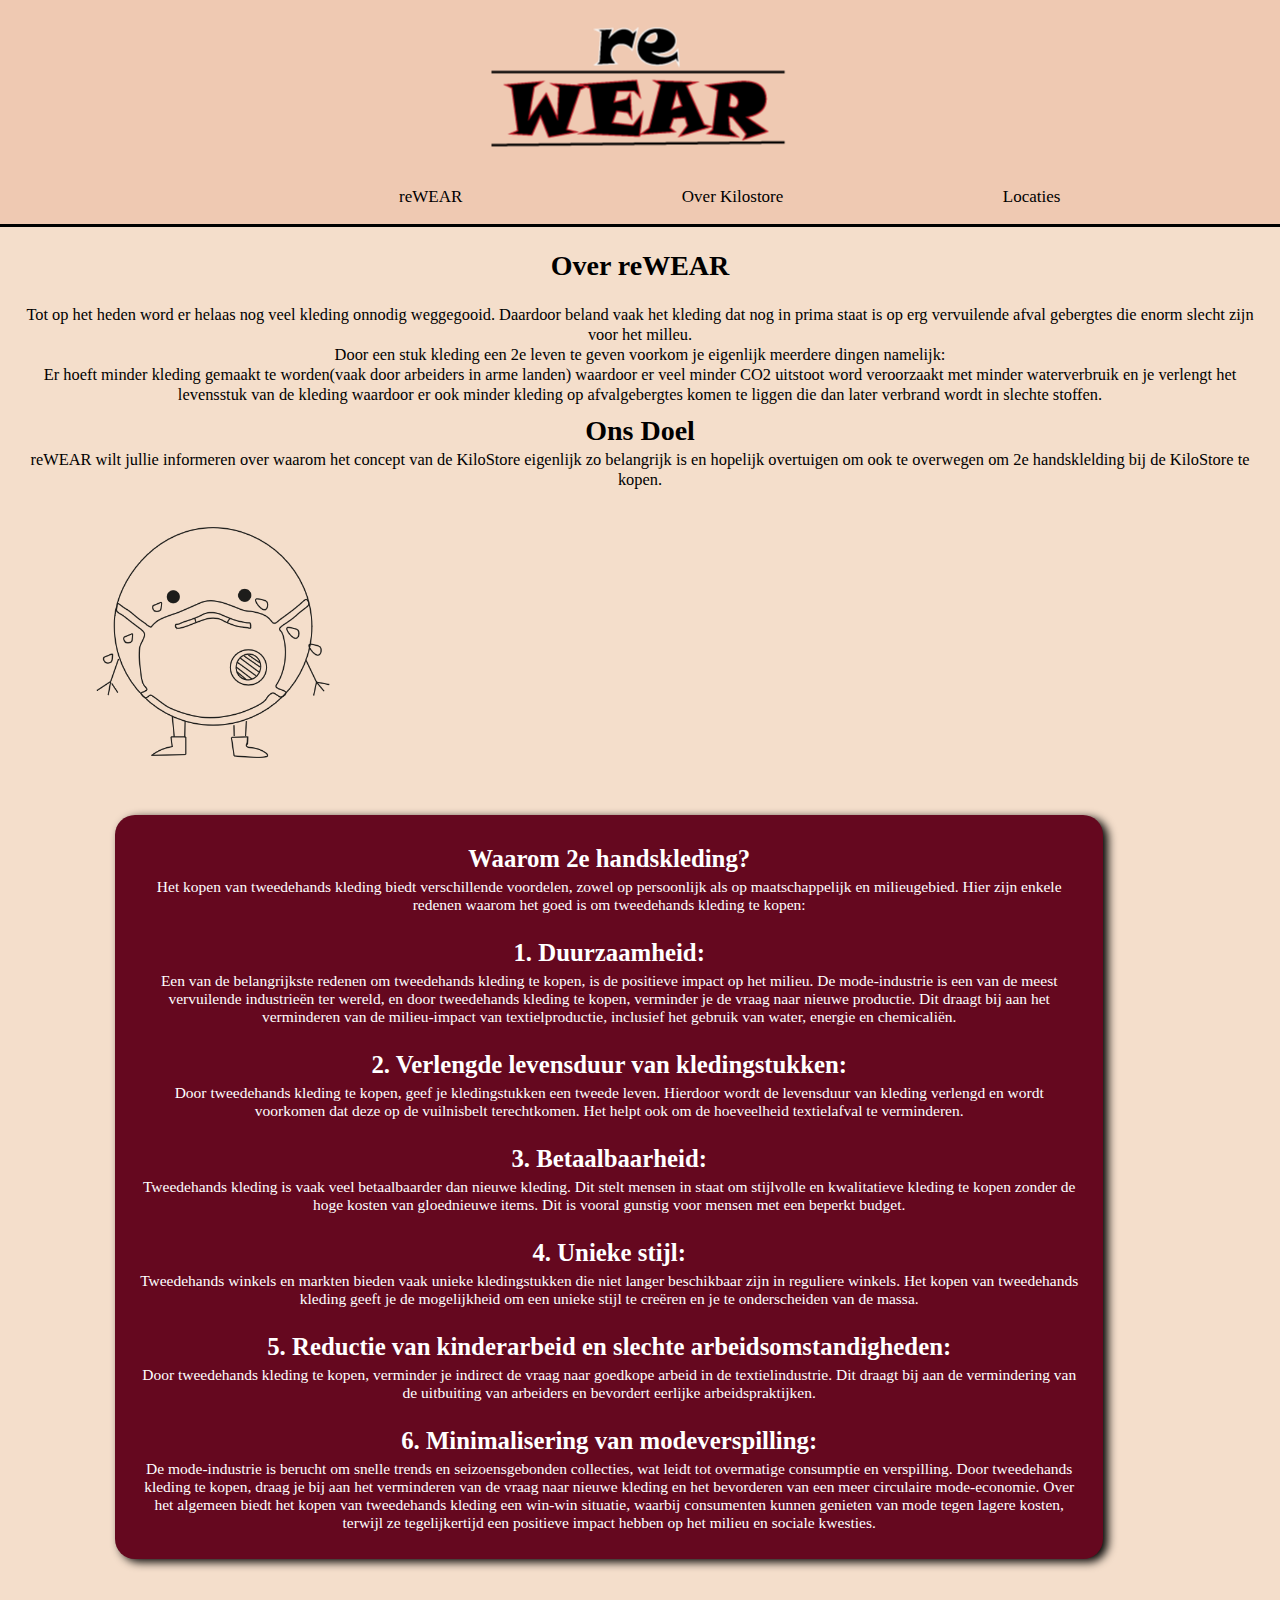
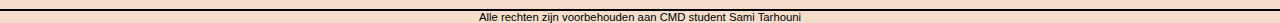
<file: index.html>
<!DOCTYPE html>
<html lang="en">

<head>
  <link rel="stylesheet" href="css.style.css">
  <meta charset="UTF-8">
  <meta name="viewport" content="width=device-width, initial-scale=1.0">
  <title>Homepage</title>
</head>

<body>
  <header>
    <figure>
      <a href="index.html"><img src="fotos/logo.png" alt="Afbeelding van de website logo">
    </figure>
    <nav>
      <ul>
        <li><a href="index.html">reWEAR</a></li>
        <li><a href="kilo.html">Over Kilostore</a></li>
        <li><a href="filialen.html">Locaties</a></li>
      </ul>
    </nav>
  </header>

  <main>
    <article class="tekst">
      <h2>Over reWEAR</h2>
      <p>Tot op het heden word er helaas nog veel kleding onnodig weggegooid.
        Daardoor beland vaak het kleding dat nog in prima staat is op erg vervuilende afval
        gebergtes die enorm slecht zijn voor het milleu.</p>
      <p>Door een stuk kleding een 2e leven te geven voorkom
        je eigenlijk meerdere dingen namelijk:</p>
      <p>Er hoeft minder kleding gemaakt te worden(vaak door arbeiders in arme
        landen) waardoor er veel minder CO2 uitstoot word veroorzaakt met minder waterverbruik en je verlengt het
        levensstuk van de kleding waardoor
        er ook minder kleding op afvalgebergtes komen te liggen die dan later verbrand wordt in slechte stoffen. </p>
      </article>
      <article class="tekst2">
        <h2>Ons Doel</h2>
      <p>reWEAR wilt jullie informeren over waarom het concept van de KiloStore eigenlijk zo belangrijk is en hopelijk
        overtuigen om ook te overwegen om 2e handsklelding bij de KiloStore te kopen.<p>
        <img src="fotos/wereld.png" alt="world with mask">
    </article>

    <article class="homescreen">
      <h2>Waarom 2e handskleding?</h2>
      <p>
        Het kopen van tweedehands kleding biedt verschillende voordelen, zowel op persoonlijk als op maatschappelijk en
        milieugebied. Hier zijn enkele redenen waarom het goed is om tweedehands kleding te kopen: </p>
      <h3>1. Duurzaamheid:</h3>
      <p>Een van de belangrijkste redenen om tweedehands kleding te kopen, is de positieve impact op het milieu. De
        mode-industrie is een van de meest vervuilende industrieën ter wereld, en door tweedehands kleding te kopen,
        verminder je de vraag naar nieuwe productie. Dit draagt bij aan het verminderen van de milieu-impact van
        textielproductie, inclusief het gebruik van water, energie en chemicaliën. </p>
      <h3>2. Verlengde levensduur van kledingstukken:</h3>
      <p>Door tweedehands kleding te kopen, geef je kledingstukken een tweede leven. Hierdoor wordt de levensduur van
        kleding verlengd en wordt voorkomen dat deze op de vuilnisbelt terechtkomen. Het helpt ook om de hoeveelheid
        textielafval te verminderen. </p>
      <h3>3. Betaalbaarheid:</h3>
      <p>Tweedehands kleding is vaak veel betaalbaarder dan nieuwe kleding. Dit stelt mensen in staat om stijlvolle en
        kwalitatieve kleding te kopen zonder de hoge kosten van gloednieuwe items. Dit is vooral gunstig voor mensen met
        een beperkt budget. </p>
      <h3>4. Unieke stijl:</h3>
      <p>Tweedehands winkels en markten bieden vaak unieke kledingstukken die niet langer beschikbaar zijn in reguliere
        winkels. Het kopen van tweedehands kleding geeft je de mogelijkheid om een unieke stijl te creëren en je te
        onderscheiden van de massa. </p>
      <h3>5. Reductie van kinderarbeid en slechte arbeidsomstandigheden:</h3>
      <p> Door tweedehands kleding te kopen, verminder je indirect de vraag naar goedkope arbeid in de textielindustrie.
        Dit draagt bij aan de vermindering van de uitbuiting van arbeiders en bevordert eerlijke arbeidspraktijken. </p>
      <h3>6. Minimalisering van modeverspilling:</h3>
      <p> De mode-industrie is berucht om snelle trends en seizoensgebonden collecties, wat leidt tot overmatige
        consumptie en verspilling. Door tweedehands kleding te kopen, draag je bij aan het verminderen van de vraag naar
        nieuwe kleding en het bevorderen van een meer circulaire mode-economie. 
        Over het algemeen biedt het kopen van tweedehands kleding een win-win situatie, waarbij consumenten kunnen
        genieten van mode tegen lagere kosten, terwijl ze tegelijkertijd een positieve impact hebben op het milieu en
        sociale kwesties.
      </p>
    </article>
  </main>

  <footer>
    <P> Alle rechten zijn voorbehouden aan CMD student Sami Tarhouni</P>
  </footer>

</body>

</html>
</file>
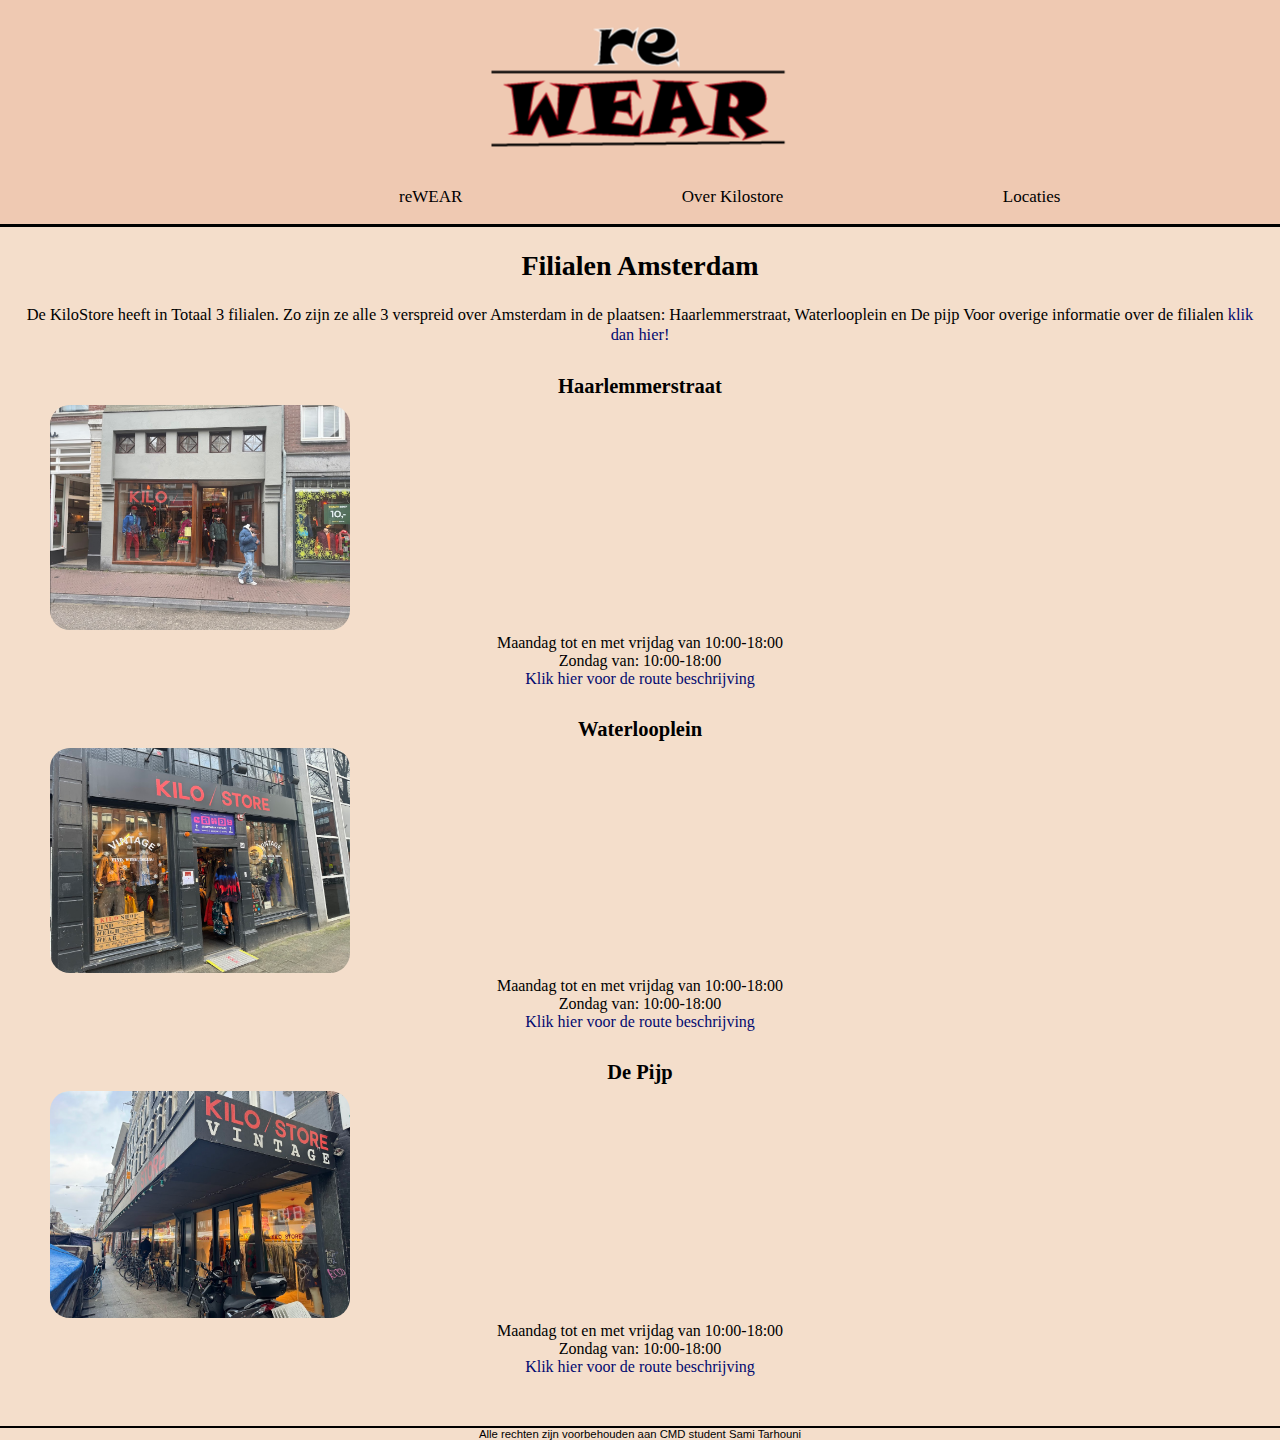
<file: filialen.html>
<!DOCTYPE html>
<html lang="en">

<head>
    <link rel="stylesheet" href="css.style.css">
    <meta charset="UTF-8">
    <meta name="viewport" content="width=device-width, initial-scale=1.0">
    <title>Locaties</title>
</head>

<body>
    <header>
        <figure>
            <a href="index.html"><img src="fotos/logo.png" alt="Afbeelding van de website logo">
        </figure>
        <nav>
            <ul>
                <li><a href="index.html">reWEAR</a></li>
                <li><a href="kilo.html">Over Kilostore</a></li>
                <li><a href="filialen.html">Locaties</a></li>
            </ul>
        </nav>
    </header>

    <main>
        <article class="tekst">
            <h2>Filialen Amsterdam</h2>
            <p>De KiloStore heeft in Totaal 3 filialen.
                Zo zijn ze alle 3 verspreid over Amsterdam in de plaatsen: Haarlemmerstraat, Waterlooplein en De pijp 
                Voor overige informatie over de filialen <a class="site" href="https://kilostore.nl/">
                    klik dan hier!</a>
            </p>
        </article>



        <article class="haarlem4">
            <h2>Haarlemmerstraat</h2>
            <img src="fotos/foto1.PNG" alt="foto van Haarlemmerstraat">
            <p>Maandag tot en met vrijdag van 10:00-18:00</p>
            <p>Zondag van: 10:00-18:00</p>
            <p><a class="site2" href="https://www.google.com/maps/place/Kilo+store,+Haarlemmerstraat+78,+1013+ET+Amsterdam/@
                52.3677395,4.8766952,14z/data=!4m6!3m5!1s0x47c6098471fc66a1:0xec8e9f01c5fd81f!8m2!3d52.3804115!4d4.891729!16s%2Fg%2F11kjg50c_1">Klik
                    hier voor
                    de route beschrijving</a></p>
        </article>

        <article class="haarlem4">
            <h2>Waterlooplein</h2>
            <img src="fotos/foto2.PNG" alt="foto van Haarlemmerstraat">
            <p>Maandag tot en met vrijdag van 10:00-18:00</p>
            <p>Zondag van: 10:00-18:00</p>
            <p><a class="site2" href="https://www.google.com/maps/place/Kilostore+Waterlooplein,+Jodenbreestraat+158,+1011+NS+Amsterdam/@52.3677395,4.8766952,14z/data=!4m6!3m5!1s0x47c609bdc8cf12c9:0x355ea9c18bdf4aa5!8m2!3d52.3686312!4d4.9030411!16s%2Fg%2F1q5gshtf_">Klik hier voor
                    de route beschrijving</a></p>
        </article>


        <article class="haarlem4">
            <h2>De Pijp</h2>
            <img src="fotos/foto3.PNG" alt="foto van Haarlemmerstraat">
            <p>Maandag tot en met vrijdag van 10:00-18:00</p>
            <p>Zondag van: 10:00-18:00</p>
            <p><a class="site2" href="https://www.google.com/maps/place/Kiloshop+de+Pijp/@52.3677395,4.8766952,14z/data=!4m7!3m6!1s0x47c609f2b9e15555:0x84396b14b7f645bd!8m2!3d52.355071!4d4.8916342!15sCglraWxvc3RvcmVaCyIJa2lsb3N0b3JlkgEWdmludGFnZV9jbG90aGluZ19zdG9yZeABAA!16s%2Fg%2F11hcz8xypn?entry=tts">Klik hier voor
                    de route beschrijving</a></p>
        </article>
    </main>

    <footer>
        <P> Alle rechten zijn voorbehouden aan CMD student Sami Tarhouni</P>
    </footer>

</body>

</html>
</file>
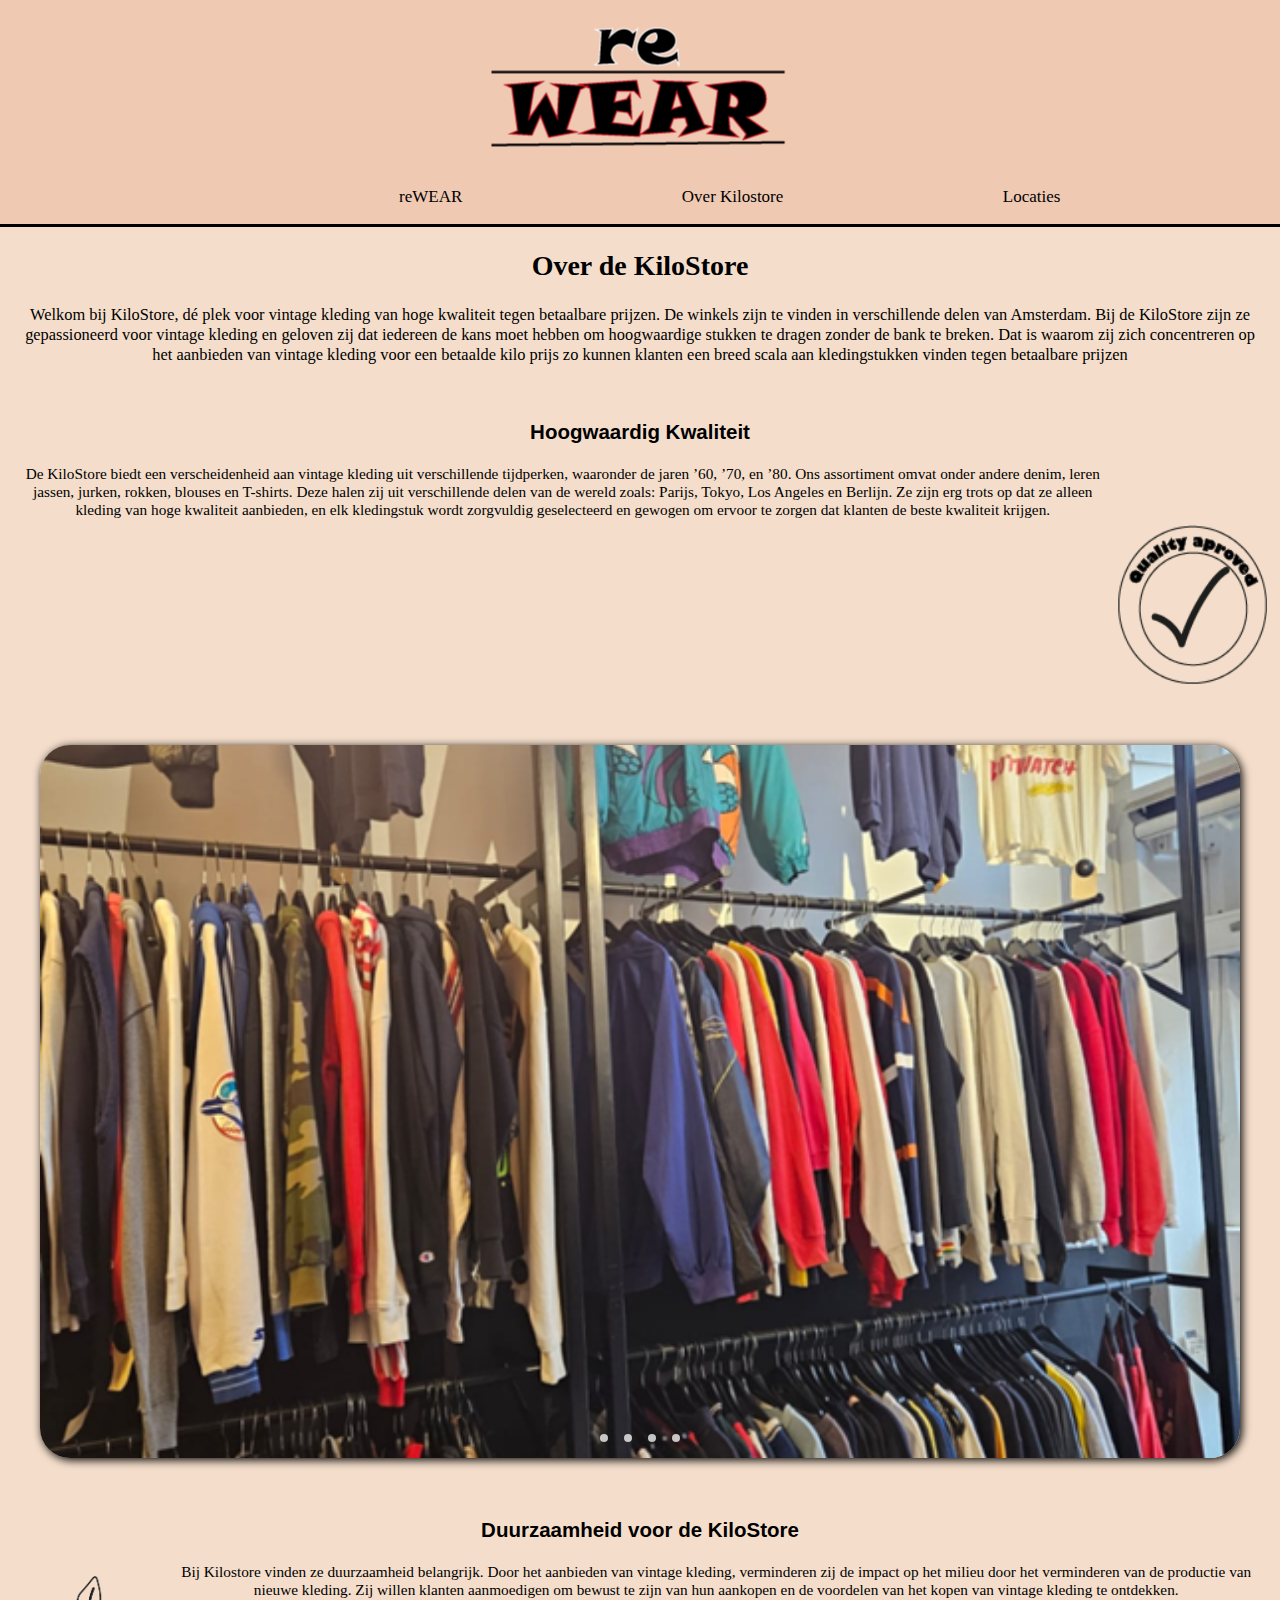
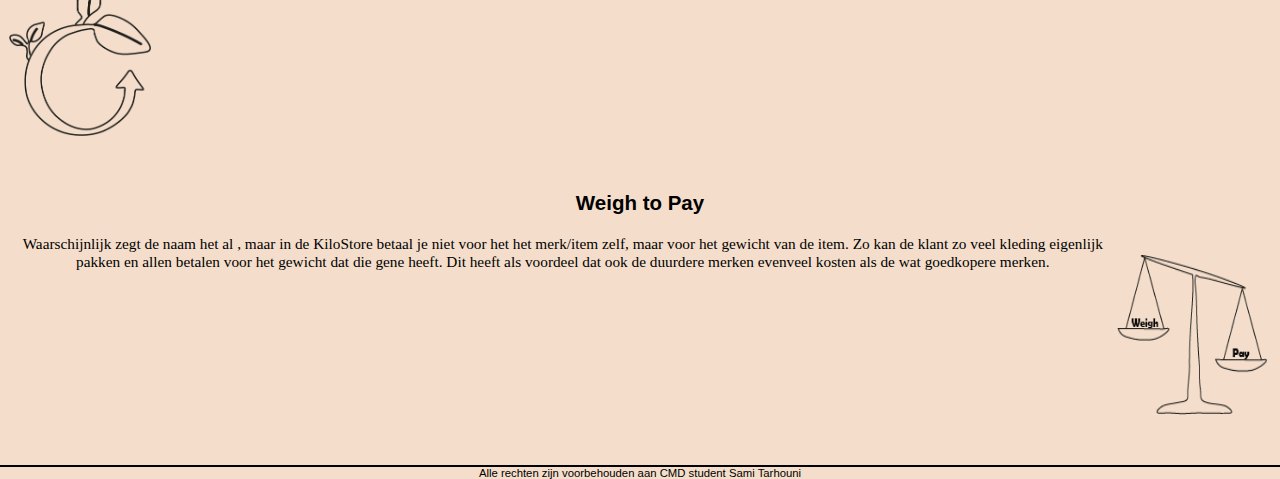
<file: kilo.html>
<!DOCTYPE html>
<html lang="en">

<head>
  <link rel="stylesheet" href="css.style.css">
  <meta charset="UTF-8">
  <meta name="viewport" content="width=device-width, initial-scale=1.0">
  <title>Kilo Store</title>
</head>

<body>
  <header>
    <figure>
      <a href="index.html"><img src="fotos/logo.png" alt="Afbeelding van de website logo">
    </figure>
    <nav>
      <ul>
        <li><a href="index.html">reWEAR</a></li>
        <li><a href="kilo.html">Over Kilostore</a></li>
        <li><a href="filialen.html">Locaties</a></li>
      </ul>
    </nav>
  </header>

  <main>

    <article class="tekst">
      <h2>Over de KiloStore</h2>
      <p>Welkom bij KiloStore, dé plek voor vintage kleding van hoge kwaliteit tegen betaalbare prijzen. De winkels zijn
        te vinden in verschillende delen van Amsterdam.
        Bij de KiloStore zijn ze gepassioneerd voor vintage kleding en geloven zij dat iedereen de kans moet hebben om
        hoogwaardige stukken te dragen zonder de bank te breken. Dat is waarom zij zich concentreren op het aanbieden
        van
        vintage kleding voor een betaalde kilo prijs 
        zo kunnen klanten een breed scala aan kledingstukken vinden tegen betaalbare prijzen</p>
    </article>

    <h3>Hoogwaardig Kwaliteit</h3>
    <div class="ok">
      <p>De KiloStore biedt een verscheidenheid aan vintage kleding uit verschillende tijdperken, waaronder de jaren
        ’60,
        ’70, en ’80. Ons assortiment omvat onder andere denim, leren jassen, jurken, rokken, blouses en T-shirts.
        Deze halen zij uit verschillende delen van de wereld zoals: Parijs, Tokyo, Los Angeles en Berlijn. 
        Ze zijn erg trots op dat ze alleen kleding van hoge kwaliteit aanbieden,
        en elk kledingstuk wordt zorgvuldig geselecteerd en gewogen om ervoor te zorgen dat klanten de beste kwaliteit
        krijgen.
      </p>
      <img src="fotos/Middel 2.png" alt="foto van hoogwaardige kleding">
    </div>

    <section class="container">
      <div class="slider-wrapper">
        <div class="slider">
          <img id="slide-1" src="fotos/naam1.png" alt="foto van kilostore">
          <img id="slide-2" src="fotos/naam2.png" alt="foto van kilostore">
          <img id="slide-3" src="fotos/naam3.png" alt="foto van kilostore">
          <img id="slide-4" src="fotos/naam4.png" alt="foto van kilostore">
        </div>
        <div class="slider-nav">
          <a href="#slide-1"></a>
          <a href="#slide-2"></a>
          <a href="#slide-3"></a>
          <a href="#slide-4"></a>
        </div>
      </div>
    </section>

   
  <div class="ok2">
    <h3>Duurzaamheid voor de KiloStore</h3>
  </div>
  <div class="ok3">
    <img src="fotos/Middel6.png" alt="foto van hoogwaardige kleding">
    <p>Bij Kilostore vinden ze duurzaamheid belangrijk. Door het aanbieden van vintage kleding,
      verminderen zij de impact op het milieu door het verminderen van de productie van nieuwe kleding.
      Zij willen klanten aanmoedigen om bewust te zijn van hun aankopen en de voordelen van het kopen van vintage
      kleding te ontdekken.
    </p>
  </div>

  <h3>Weigh to Pay</h3>
    <div class="ok4">
      <p>Waarschijnlijk zegt de naam het al , maar in de KiloStore betaal je niet voor het het merk/item zelf, maar voor het gewicht van de item. 
        Zo kan de klant zo veel kleding eigenlijk pakken en allen betalen voor het gewicht dat die gene heeft.
        Dit heeft als voordeel dat ook de duurdere merken evenveel kosten als de wat goedkopere merken.
      </p>
      <img src="fotos/wegen.png" alt="foto van hoogwaardige kleding">
    </div>

  <footer>
    <P> Alle rechten zijn voorbehouden aan CMD student Sami Tarhouni</P>
  </footer>

</body>

</html>
</file>
<file: css.style.css>
body {
  font-family: 'Franklin Gothic Medium', 'Arial Narrow', Arial, sans-serif;
  background-color: #f4decb;
  margin: 0;
}

body h1,
h2 {
  font-family: comfortaa;
  color: #000000;
}

p {
  color: rgb(0, 0, 0);
  font-size: 85%;
  text-align: center;
  margin: 0 10px;
}

h2,
h3,
h4 {
  text-align: center;
  color: rgb(0, 0, 0);
  font-size: 20.5px;
}

h3{
  margin-top: 55px;
}


.image {
  margin-top: -90px;
}

header {
  font-size: 85%;
  text-align: center;
  background-color: #efc9b2;
  color-scheme: 30;
  position: fixed;
  margin-top: -100px;
  padding: 0%;
  width: 100%;
  z-index: 1;
  top: 0;
  border-bottom: 3px solid black;
  font-family: 'Franklin Gothic Medium';
  font-size: 17px;
}

header figure {
  display: flex;
  justify-content: center;
}

header img {
  align-content: center;
  scale: 50%;
}


footer {
  border-top: 2px solid black;
  margin-top: 50px;
  font-size: smaller;
}



/*main {
  margin-top: 150px;
}*/

nav {
  background-color: #f4decb;

}

ul {
  margin-top: 3%;
  display: flex;
  margin-top: -70px;
  justify-content: space-evenly;
  margin-left: -80px;
  background-color: #efc9b2;
  list-style-type: none;
}

a {
  color: #000000;
  text-decoration: none;
}


.container {
  padding: 2.5rem;
  margin-top: 20px;
}

.slider-wrapper {
  position: relative;
  max-width: 98rem;
  margin: 0 auto;
}

.slider {
  display: flex;
  aspect-ratio: 18 / 10.7;
  overflow-x: auto;
  box-shadow: rgb(0, 0, 0) 2px 2px 10px;
  scroll-snap-type: mandatory;
  scroll-behavior: smooth;
  border-radius: 30px;
  scroll-snap-align: start;
}

.slider img {
  flex: 1 0 100%;
  scroll-snap-align: start;
  object-fit: cover;
}

.slider-nav {
  display: flex;
  column-gap: 1rem;
  position: absolute;
  bottom: 1rem;
  left: 50%;
  transform: translateX(-50%);
}

.slider-nav a {
  width: 0.5rem;
  height: 0.5rem;
  border-radius: 50%;
  background-color: #fff;
  opacity: 0.75;
  transition: opacity ease 250ms;

}

.tekst {
  margin-top: 250px;
}

.tekst p {
  margin-top: 0px;
  font-family: 'franklin gothic medium';
  font-size: 16.4px;
  padding-left: 1vh;
  padding-right: 1vh;
}



.tekst img {
  display: flex;
  flex-direction: column;
  margin-top: -40px;
  scale: 60%;
}


.tekst h2 {
  text-align: center;
  font-family: serif;
  margin-top: 40px;
  font-size: 28px;
}

.tekst2 {
  margin-top: -30px;
}

.tekst2 p {
  margin-top: -20px;
  font-family: 'Franklin Gothic medium';
  font-size: 16.4px;
  padding-left: 1vh;
  padding-right: 1vh;
}


.tekst2 img {
  display: flex;
  flex-direction: column;
  margin-top: -40px;
  scale: 60%;
}


.tekst2 h2 {
  text-align: center;
  font-family: serif;
  margin-top: 40px;
  font-size: 28px;
}


.homescreen h2 {
  margin-top: 60px;
}


.homescreen {
  margin-top: -20px;
  flex-direction: row;
  border: 0;
  align-content: center;
  align-items: center;
  width: 75%;
  padding-top: 5px;
  margin-left: 9vw;
  padding-left: 14px;
  padding-right: 14px;
  padding-bottom: 3vh;
  background-color: #65081f;
  border-radius: 20px;
  box-shadow: rgb(0, 0, 0) 5px 3px 10px;
  font-family: Tahoma;
}


.homescreen p{
  display: flex;
  justify-content: center;
  text-align: center;
  color: rgb(255, 255, 255);
  margin-top: -20px; 
  font-size: 15.5px;
}

.homescreen h2,
.homescreen h3 {
  display: flex;
  justify-content: center;
  text-align: center;
  color: rgb(255, 255, 255);
  margin: 25px 5px;
  font-size: 24.8px;
  font-family: franklin gothic medium;
}




.haarlem4 img{
  align-items: center;
  margin-left: 50px;
  margin-top: -10px;
  width: 300px;
  border: #000000;
  border-radius: 20px;
}

.haarlem4 h2{
  margin-top: 30px;
}

.haarlem4 p{
  font-family: 'franklin gothic small';
  font-size: 16px;
}


.site {
  color: rgb(3, 10, 112);
}

.site2 {
  color: rgb(3, 10, 112);
  font-family:Franklin Gothic medium;
}

.ok{
  display: flex;
  flex-direction: row;
  font-family: 'franklin gothic small';
  font-size: 18px;
}

.ok p{
  padding-left: 1vh;
  text-align: center;
}


.ok img{
  width: 150px;
  height: 160px;
  margin-top: 60px;
 padding-right: 1.5vh;
}

.ok2{
  margin-top: -35px;
}

.ok3{
  display: flex;
  flex-direction: row;
  font-family: 'franklin gothic small';
  font-size: 18px;
  margin-left: 1vh;
}


.ok3 img{
  width: 150px;
  height: 160px;
  margin-right: 10px;
  margin-top: 13px;
}

.ok3 p{
  padding-right: 1vh;
  text-align: center;
}

.ok4{
  display: flex;
  flex-direction: row;
  font-family: 'franklin gothic small';
  font-size: 18px;
}

.ok4 p{
  padding-left: 1vh;
  text-align: center;
}


.ok4 img{
  width: 150px;
  height: 160px;
  margin-top: 20px;
 padding-right: 1.5vh;
}
</file>
